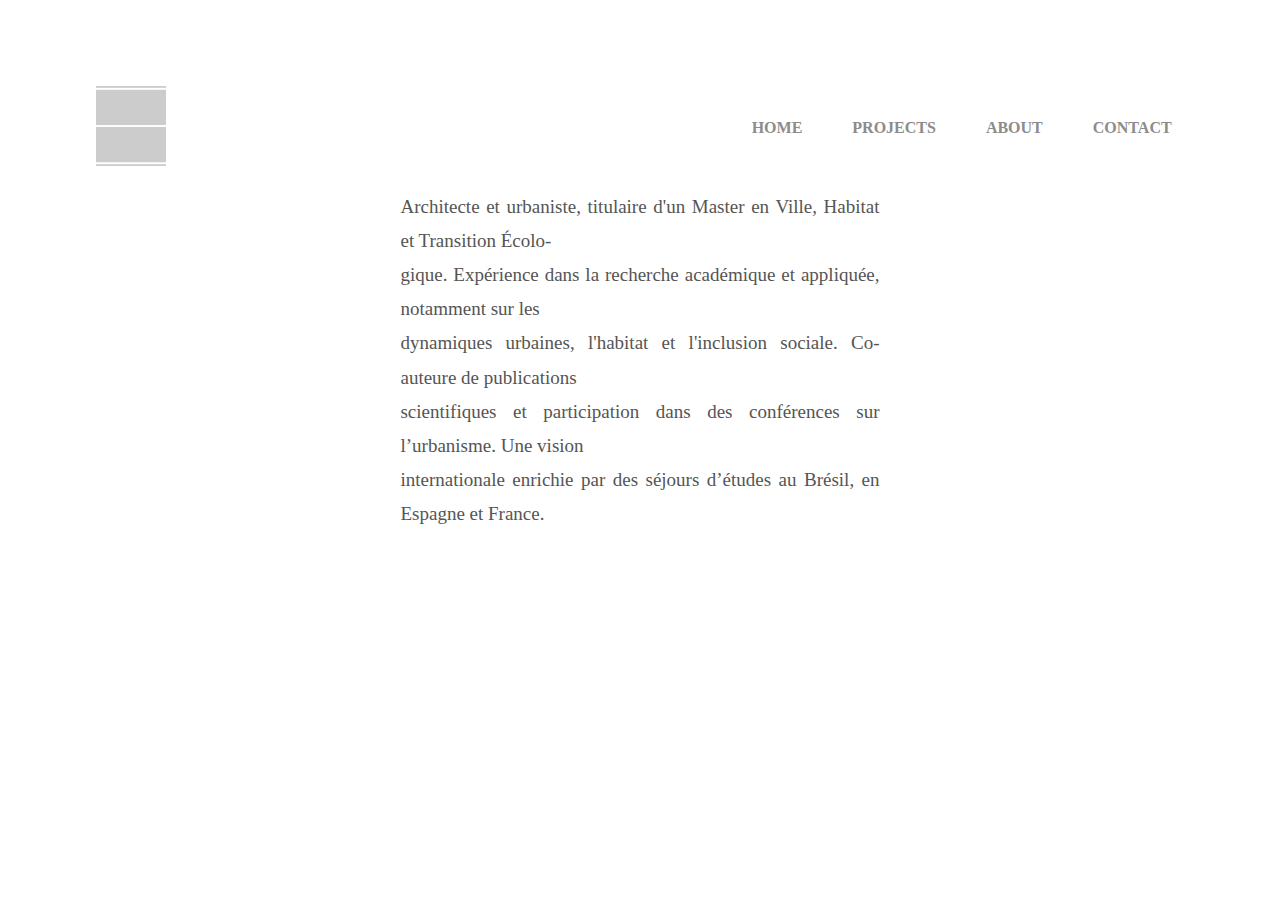
<file: about.html>
<!DOCTYPE html>
<html lang="en">
<head>
    <meta charset="UTF-8">
    <meta name="viewport" content="width=device-width, initial-scale=1.0">
    <title>About Me</title>
    <link rel="stylesheet" href="style.css">
</head>
<body>
    <header>
        <div class="logo"> 
            <img src="images/logo.png" alt="Logo"> 
        </div>
        <nav>
            <ul>
                <li><a href="index.html">HOME</a></li>
                <li><a href="projects.html">PROJECTS</a></li>
                <li><a href="about.html">ABOUT</a></li>
                <li><a href="contact.html">CONTACT</a></li>
            </ul>
        </nav>
    </header>

    <section class="about">
        <p>Architecte et urbaniste, titulaire d'un Master en Ville, Habitat et Transition Écolo-</p>
        <p>gique. Expérience dans la recherche académique et appliquée, notamment sur les</p>
        <p>dynamiques urbaines, l'habitat et l'inclusion sociale. Co-auteure de publications</p>
        <p>scientifiques et participation dans des conférences sur l’urbanisme. Une vision</p>
        <p>internationale enrichie par des séjours d’études au Brésil, en Espagne et France.</p>
    </section>
</body>
</html>
</file>
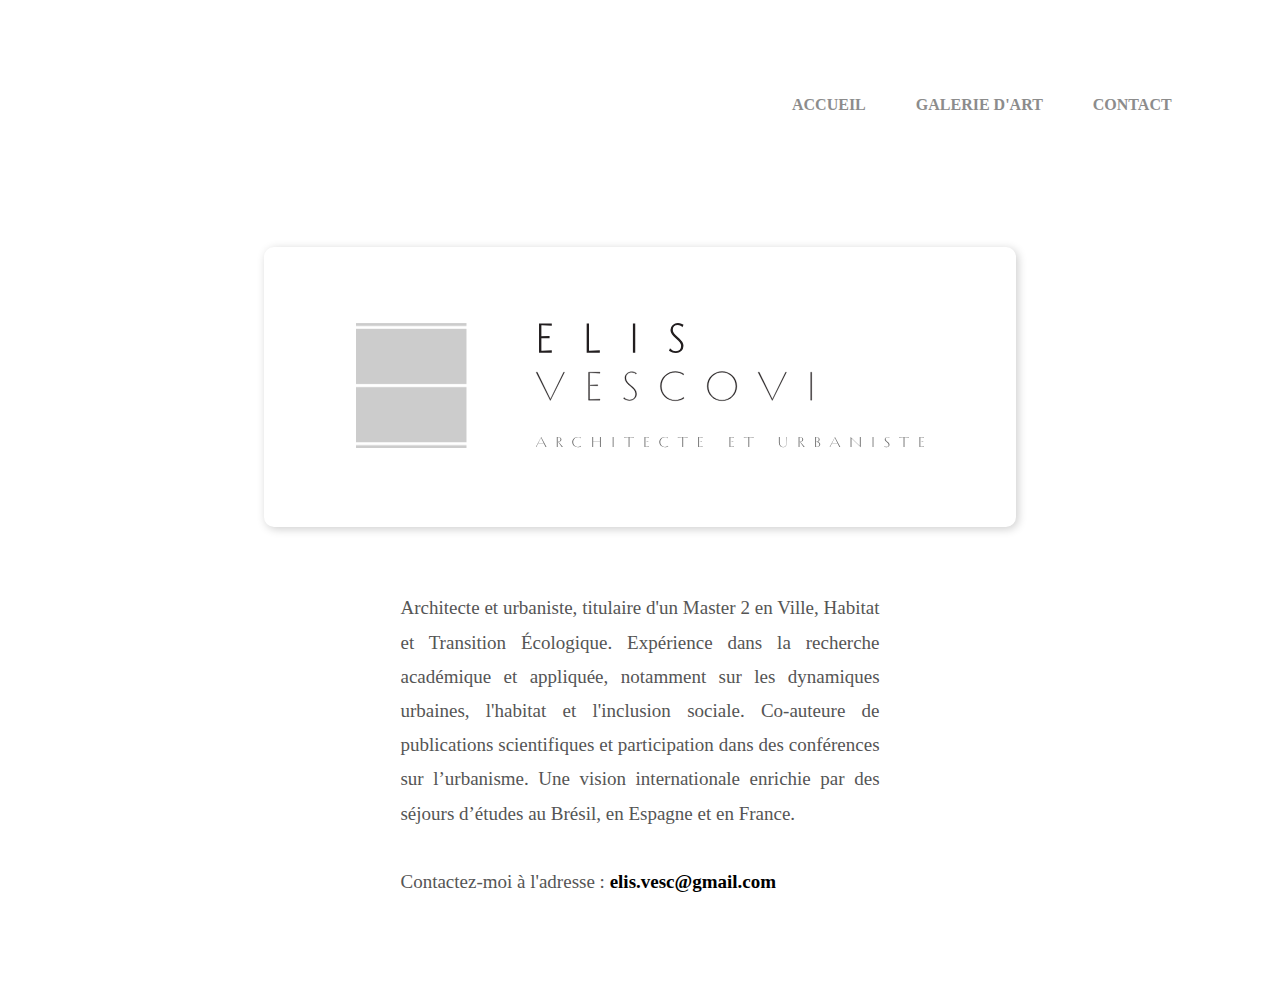
<file: contact.html>
<!DOCTYPE html>
<html lang="en">
<head>
    <meta charset="UTF-8">
    <meta name="viewport" content="width=device-width, initial-scale=1.0">
    <title>Contact</title>
    <link rel="stylesheet" href="style.css">
</head>
<body>
    <header>
        <nav>
            <ul>
                <li><a href="index.html">ACCUEIL</a></li>
                <li><a href="art.html">GALERIE D'ART</a></li>
                <li><a href="contact.html">CONTACT</a></li>
            </ul>
        </nav>
    </header>

    <section class="contact">
         <div class="me_card"> 
            <img src="images/me.svg" alt="Logo"> 
        </div>
    </section>


    <div class="about">
        <p>
            <br> <!-- This skips one line -->
            Architecte et urbaniste, titulaire d'un Master 2 en Ville, Habitat et Transition Écologique. Expérience dans la recherche académique et appliquée, notamment sur les dynamiques urbaines, l'habitat et l'inclusion sociale. Co-auteure de publications scientifiques et participation dans des conférences sur l’urbanisme. Une vision internationale enrichie par des séjours d’études au Brésil, en Espagne et en France.
            <br> <!-- This skips one line -->
            <br> <!-- This skips one line -->
            Contactez-moi à l'adresse : <span class="highlight">elis.vesc@gmail.com</span>
        </p>    
    </div>

</body>
</html>
</file>
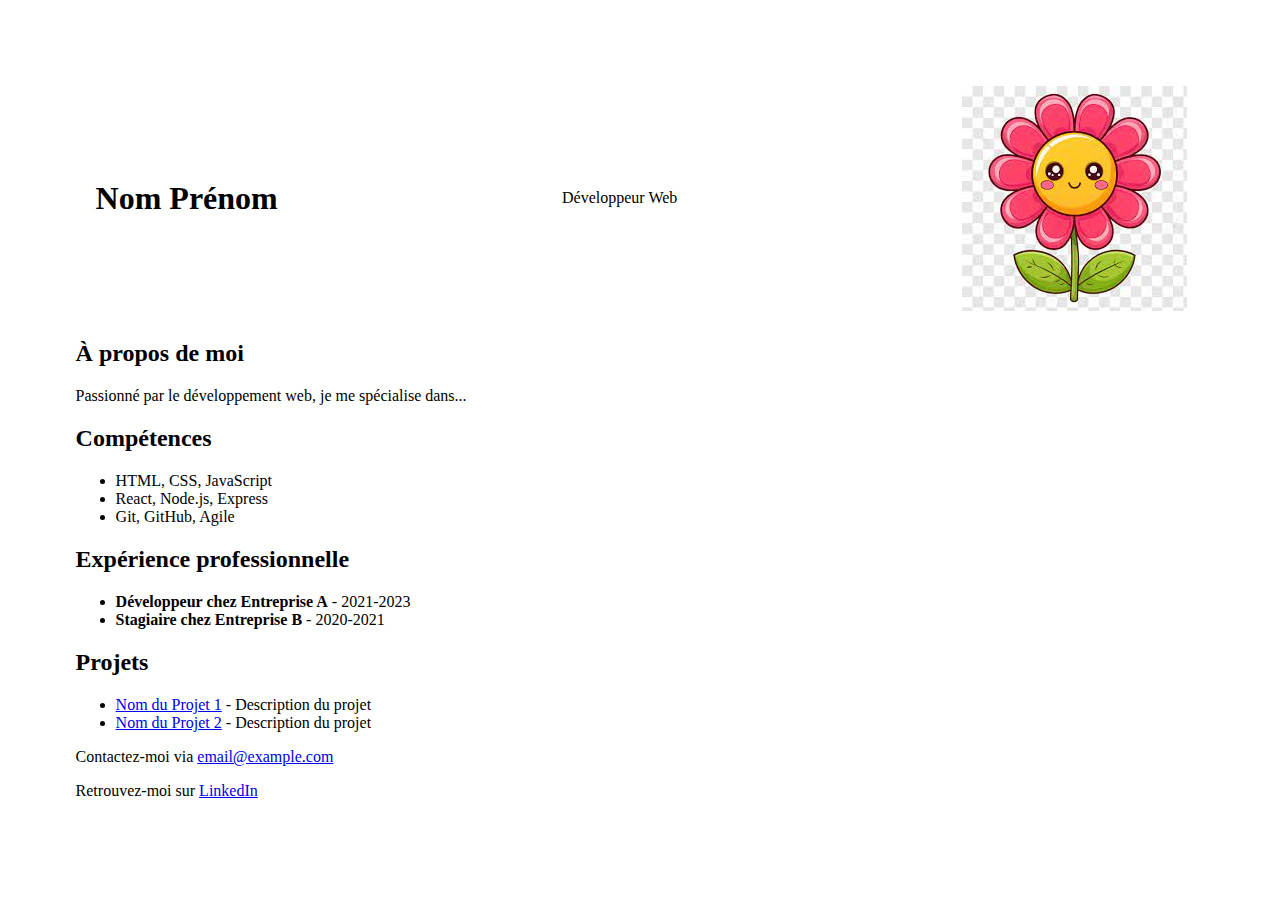
<file: index2.html>
<!DOCTYPE html>
<html lang="fr">
<head>
    <meta charset="UTF-8">
    <meta name="viewport" content="width=device-width, initial-scale=1.0">
    <title>Mon CV</title>
    <link rel="stylesheet" href="style.css">
</head>
<body>

    <header>
        <h1>Nom Prénom</h1>
        <p>Développeur Web</p>
        <img src="images/photo-profil.jpeg" alt="Photo de Profil" class="photo-profil">
    </header>

    <section>
        <h2>À propos de moi</h2>
        <p>Passionné par le développement web, je me spécialise dans...</p>
    </section>

    <section>
        <h2>Compétences</h2>
        <ul>
            <li>HTML, CSS, JavaScript</li>
            <li>React, Node.js, Express</li>
            <li>Git, GitHub, Agile</li>
        </ul>
    </section>

    <section>
        <h2>Expérience professionnelle</h2>
        <ul>
            <li><strong>Développeur chez Entreprise A</strong> - 2021-2023</li>
            <li><strong>Stagiaire chez Entreprise B</strong> - 2020-2021</li>
        </ul>
    </section>

    <section>
        <h2>Projets</h2>
        <ul>
            <li><a href="project1.html">Nom du Projet 1</a> - Description du projet</li>
            <li><a href="project2.html">Nom du Projet 2</a> - Description du projet</li>
        </ul>
    </section>

    <footer>
        <p>Contactez-moi via <a href="mailto:email@example.com">email@example.com</a></p>
        <p>Retrouvez-moi sur <a href="https://linkedin.com/in/tonprofil">LinkedIn</a></p>
    </footer>

</body>
</html>
</file>
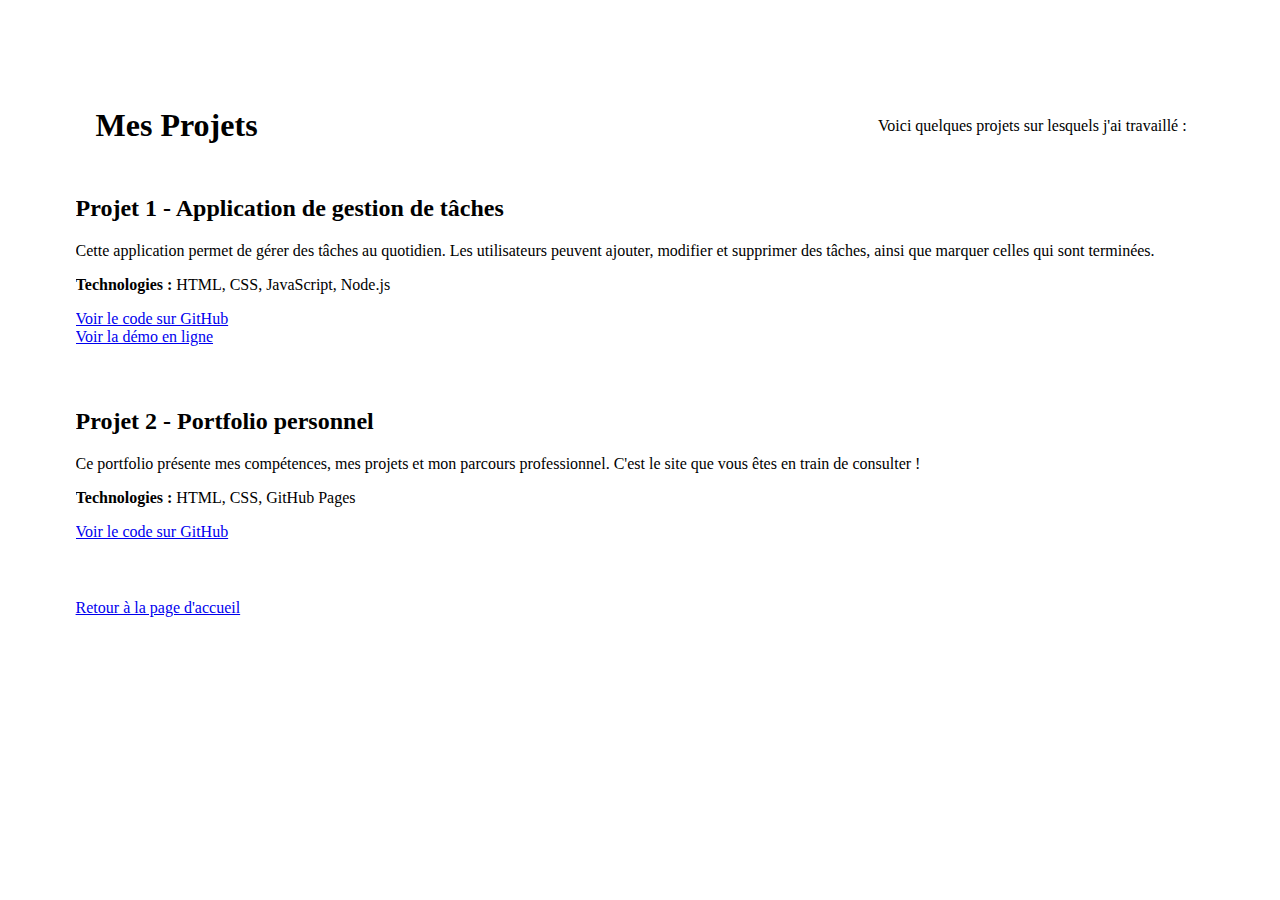
<file: project1.html>
<!DOCTYPE html>
<html lang="fr">
<head>
    <meta charset="UTF-8">
    <meta name="viewport" content="width=device-width, initial-scale=1.0">
    <title>Mes Projets</title>
    <link rel="stylesheet" href="style.css">
</head>
<body>

    <header>
        <h1>Mes Projets</h1>
        <p>Voici quelques projets sur lesquels j'ai travaillé :</p>
    </header>

    <section class="projects">
        <article class="project">
            <h2>Projet 1 - Application de gestion de tâches</h2>
            <p>Cette application permet de gérer des tâches au quotidien. Les utilisateurs peuvent ajouter, modifier et supprimer des tâches, ainsi que marquer celles qui sont terminées.</p>
            <p><strong>Technologies :</strong> HTML, CSS, JavaScript, Node.js</p>
            <a href="https://github.com/ton-utilisateur/projet1" target="_blank">Voir le code sur GitHub</a>
            <br>
            <a href="https://ton-utilisateur.github.io/projet1/" target="_blank">Voir la démo en ligne</a>
        </article>

        <article class="project">
            <h2>Projet 2 - Portfolio personnel</h2>
            <p>Ce portfolio présente mes compétences, mes projets et mon parcours professionnel. C'est le site que vous êtes en train de consulter !</p>
            <p><strong>Technologies :</strong> HTML, CSS, GitHub Pages</p>
            <a href="https://github.com/ton-utilisateur/portfolio" target="_blank">Voir le code sur GitHub</a>
        </article>

        <!-- Ajouter d'autres projets ici -->
    </section>

    <footer>
        <p><a href="index.html">Retour à la page d'accueil</a></p>
    </footer>

</body>
</html>
</file>
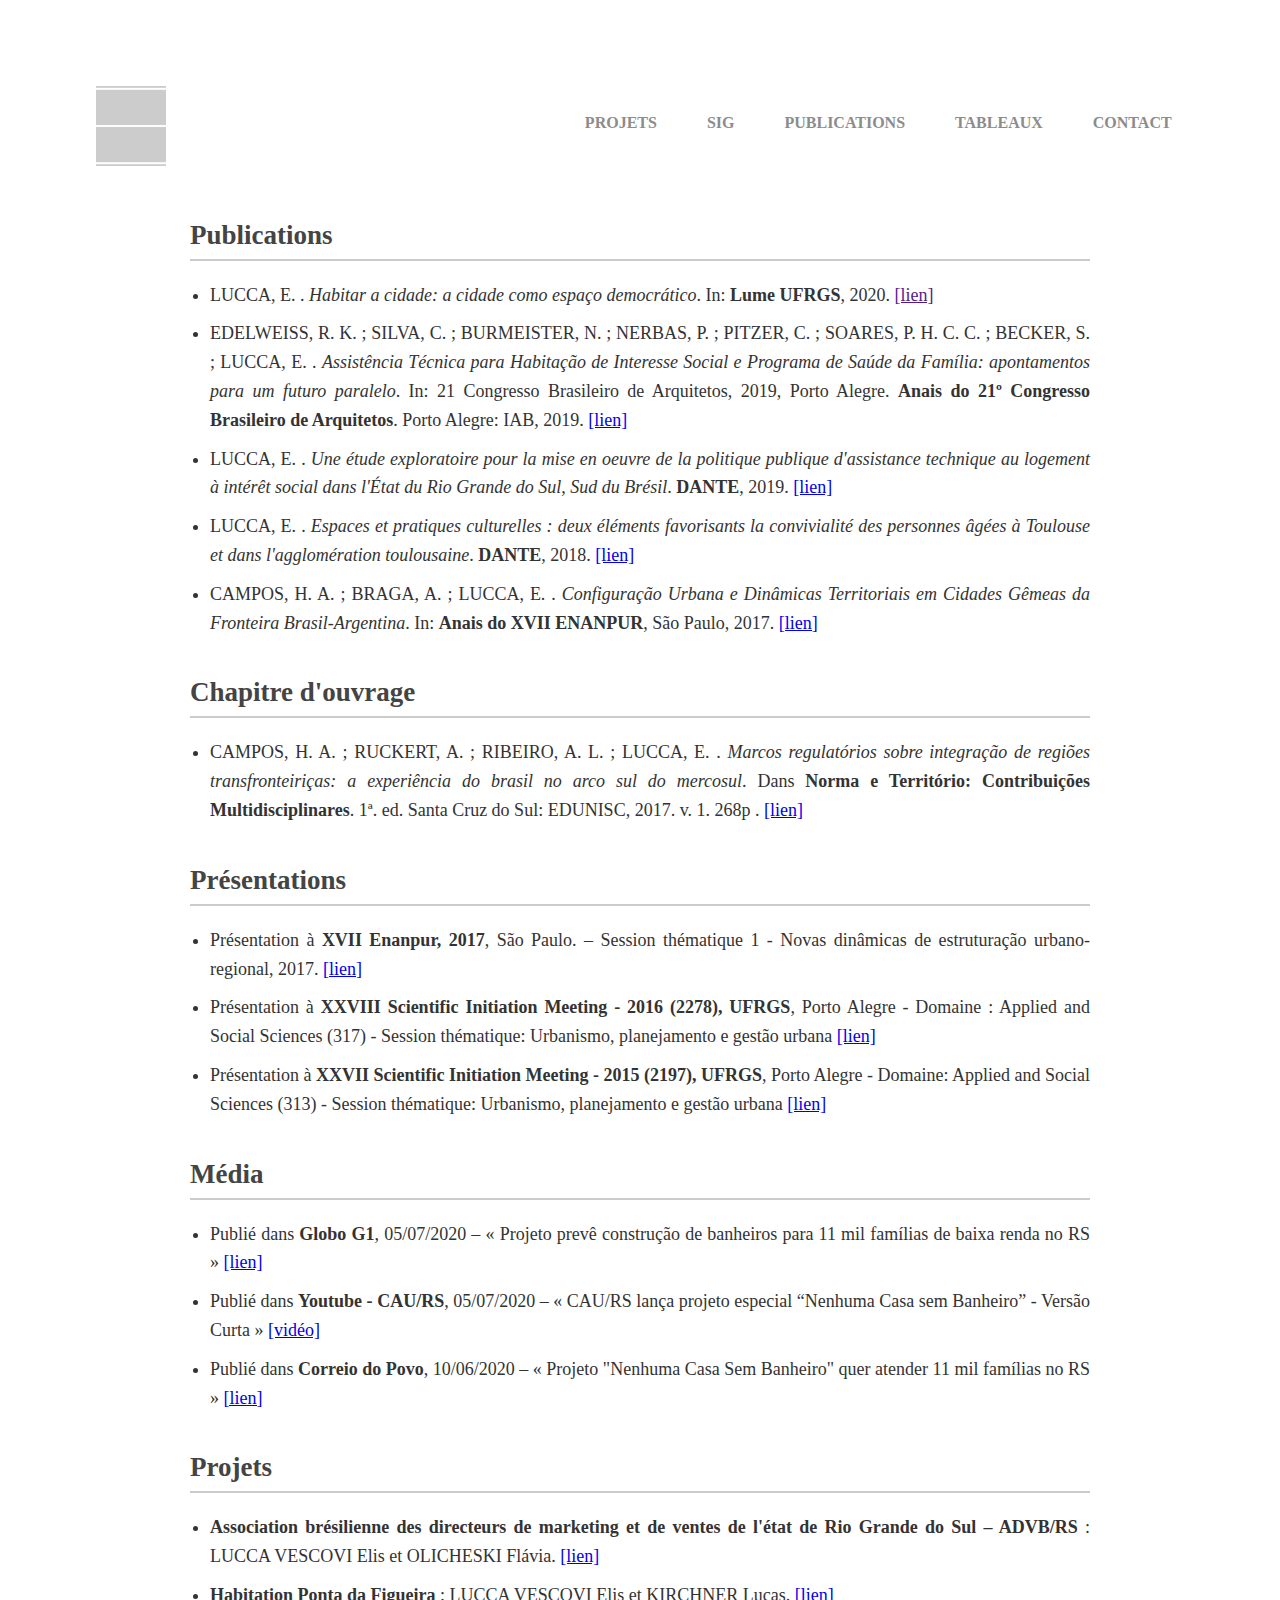
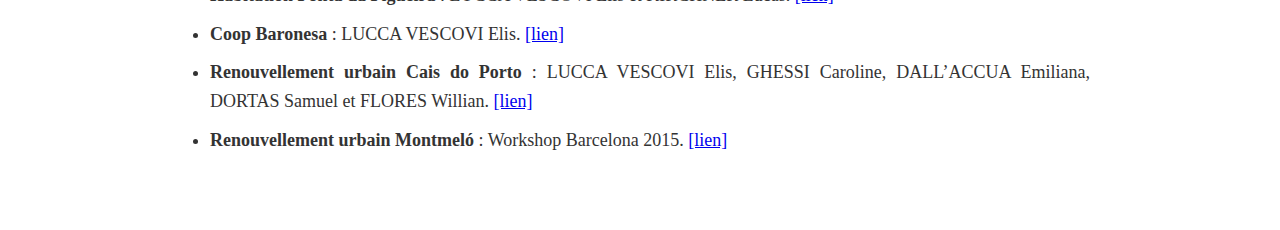
<file: publications.html>
<!DOCTYPE html>
<html lang="en">
<head>
    <meta charset="UTF-8">
    <meta name="viewport" content="width=device-width, initial-scale=1.0">
    <title>PUBLICATIONS</title>
    <link rel="stylesheet" href="style.css">
    <style>
        main {
            max-width: 900px;
            margin: 40px auto;
            padding: 0 20px;
            font-family: "Times New Roman", Times, serif;
            font-size: 18px;
            color: #333;
        }

        h1 {
            text-align: center;
            margin-bottom: 40px;
        }

        section {
            margin-bottom: 40px;
        }

        section h2 {
            border-bottom: 2px solid #ccc;
            padding-bottom: 8px;
            margin-bottom: 20px;
            color: #444;
        }

        ul {
            list-style-type: disc;
            padding-left: 20px;
        }

        li {
            text-align: justify;
            margin-bottom: 10px;
            line-height: 1.6;
        }
    </style>
</head>
<body>
    <header>
        <div class="logo"> <a href="index.html"><img src="images/logo.png" alt="Logo"></a> </div>
        <nav>
            <ul>
                <li><a href="index.html">PROJETS</a></li>
                <li><a href="sig.html">SIG</a></li>
                <li><a href="publications.html">PUBLICATIONS</a></li>
                <li><a href="art.html">TABLEAUX</a></li>
                <li><a href="contact.html">CONTACT</a></li>
            </ul>
        </nav>
    </header>

    <main>

        <section id="publications">
            <h2>Publications</h2>
            <ul>

                <li>LUCCA, E. . <i>Habitar a cidade: a cidade como espaço democrático</i>. In: <strong>Lume UFRGS</strong>, 2020.
                <a href="" target="_blank">[lien]</a>
                </li>

                <li>EDELWEISS, R. K. ; SILVA, C. ; BURMEISTER, N. ; NERBAS, P. ; PITZER, C. ; SOARES, P. H. C. C. ; BECKER, S. ; LUCCA, E. . <i>Assistência Técnica para Habitação de Interesse Social e Programa de Saúde da Família: apontamentos para um futuro paralelo</i>. In: 21 Congresso Brasileiro de Arquitetos, 2019, Porto Alegre. <strong>Anais do 21º Congresso Brasileiro de Arquitetos</strong>. Porto Alegre: IAB, 2019.
                <a href="https://www.21cba.com.br/" target="_blank">[lien]</a>
                </li>

                <li>LUCCA, E. . <i>Une étude exploratoire pour la mise en oeuvre de la politique publique d'assistance technique au logement à intérêt social dans l'État du Rio Grande do Sul, Sud du Brésil</i>. <strong>DANTE</strong>, 2019. 
                <a href="https://dante.univ-tlse2.fr/s/fr/item/9213" target="_blank">[lien]</a>
                </li>

                <li>LUCCA, E. . <i>Espaces et pratiques culturelles : deux éléments favorisants la convivialité des personnes âgées à Toulouse et dans l'agglomération toulousaine</i>. <strong>DANTE</strong>, 2018.
                <a href="https://dante.univ-tlse2.fr/s/fr/item/6965" target="_blank">[lien]</a>
                </li>               

                <li>CAMPOS, H. A. ; BRAGA, A. ; LUCCA, E. . <i>Configuração Urbana e Dinâmicas Territoriais em Cidades Gêmeas da Fronteira Brasil-Argentina</i>. In: <strong>Anais do XVII ENANPUR</strong>, São Paulo, 2017. 
                <a href="https://anais.anpur.org.br/index.php/anaisenanpur/article/view/2341" target="_blank">[lien]</a>
                </li>               

            </ul>
        </section>

        <section id="book">
            <h2>Chapitre d'ouvrage</h2>
            <ul>
                <li>CAMPOS, H. A. ; RUCKERT, A. ; RIBEIRO, A. L. ; LUCCA, E. . <i>Marcos regulatórios sobre integração de regiões transfronteiriças: a experiência do brasil no arco sul do mercosul</i>. Dans <strong>Norma e Território: Contribuições Multidisciplinares</strong>. 1ª. ed. Santa Cruz do Sul: EDUNISC, 2017. v. 1. 268p .
                <a href="https://repositorio.unisc.br/jspui/bitstream/11624/1763/1/Norma%20e%20territ%C3%B3rio.pdf" target="_blank">[lien]</a>
                </li>
            </ul>
        </section>

        <section id="presentation">
            <h2>Présentations</h2>
            <ul>
                <li>Présentation à <strong>XVII Enanpur, 2017</strong>, São Paulo. – Session thématique 1 - Novas dinâmicas de estruturação urbano-regional, 2017.
                    <a href="https://xviienanpur.anpur.org.br/" target="_blank">[lien]</a>
                </li>

                <li>Présentation à <strong>XXVIII Scientific Initiation Meeting - 2016 (2278), UFRGS</strong>, Porto Alegre - Domaine : Applied and Social Sciences (317) - Session thématique: Urbanismo, planejamento e gestão urbana
                    <a href="https://lume.ufrgs.br/handle/10183/154155" target="_blank">[lien]</a>
                </li>
                
                <li>Présentation à <strong>XXVII Scientific Initiation Meeting - 2015 (2197), UFRGS</strong>, Porto Alegre - Domaine: Applied and Social Sciences (313) - Session thématique: Urbanismo, planejamento e gestão urbana
                    <a href="https://lume.ufrgs.br/handle/10183/136880" target="_blank">[lien]</a>
                </li>
            </ul>
        </section>

        <section id="media">
            <h2>Média</h2>
            <ul>
                <li>Publié dans <strong>Globo G1</strong>, 05/07/2020 – « Projeto prevê construção de banheiros para 11 mil famílias de baixa renda no RS »
                <a href="https://g1.globo.com/rs/rio-grande-do-sul/noticia/2020/07/05/projeto-preve-construcao-de-banheiros-para-11-mil-familias-de-baixa-renda-no-rs.ghtml" target="_blank">[lien]</a>
                </li>

                <li>Publié dans <strong>Youtube - CAU/RS</strong>, 05/07/2020 – « CAU/RS lança projeto especial “Nenhuma Casa sem Banheiro” - Versão Curta »
                <a href="https://www.youtube.com/watch?v=WAVICaUe8XA&feature=emb_logo" target="_blank">[vidéo]</a>
                </li>
                

                <li>Publié dans <strong>Correio do Povo</strong>, 10/06/2020 – « Projeto "Nenhuma Casa Sem Banheiro" quer atender 11 mil famílias no RS »
                <a href="https://www.correiodopovo.com.br/not%C3%ADcias/geral/projeto-nenhuma-casa-sem-banheiro-quer-atender-11-mil-fam%C3%ADlias-no-rs-1.434545" target="_blank">[lien]</a>
                </li>
                  
            </ul>
        </section>

        <section id="Projets">
            <h2>Projets</h2>
            <ul>
                <li><strong>Association brésilienne des directeurs de marketing et de ventes de l'état de Rio Grande do Sul – ADVB/RS</strong> : LUCCA VESCOVI Elis et OLICHESKI Flávia.
                <a href="projects/project1.html" target="_blank">[lien]</a>
                </li>

                <li><strong>Habitation Ponta da Figueira</strong> : LUCCA VESCOVI Elis et KIRCHNER Lucas.
                <a href="projects/project2.html" target="_blank">[lien]</a>
                </li>

                <li><strong>Coop Baronesa</strong> : LUCCA VESCOVI Elis.
                <a href="projects/project3.html" target="_blank">[lien]</a>
                </li>
                                  
                <li><strong>Renouvellement urbain Cais do Porto</strong> : LUCCA VESCOVI Elis, GHESSI Caroline, DALL’ACCUA Emiliana, DORTAS Samuel et FLORES Willian.
                <a href="projects/project4.html" target="_blank">[lien]</a>
                </li>

                <li><strong>Renouvellement urbain Montmeló</strong> : Workshop Barcelona 2015.
                <a href="projects/project5.html" target="_blank">[lien]</a>
                </li>
            </ul>
        </section>        

    </main>
</body>
</html>
</file>
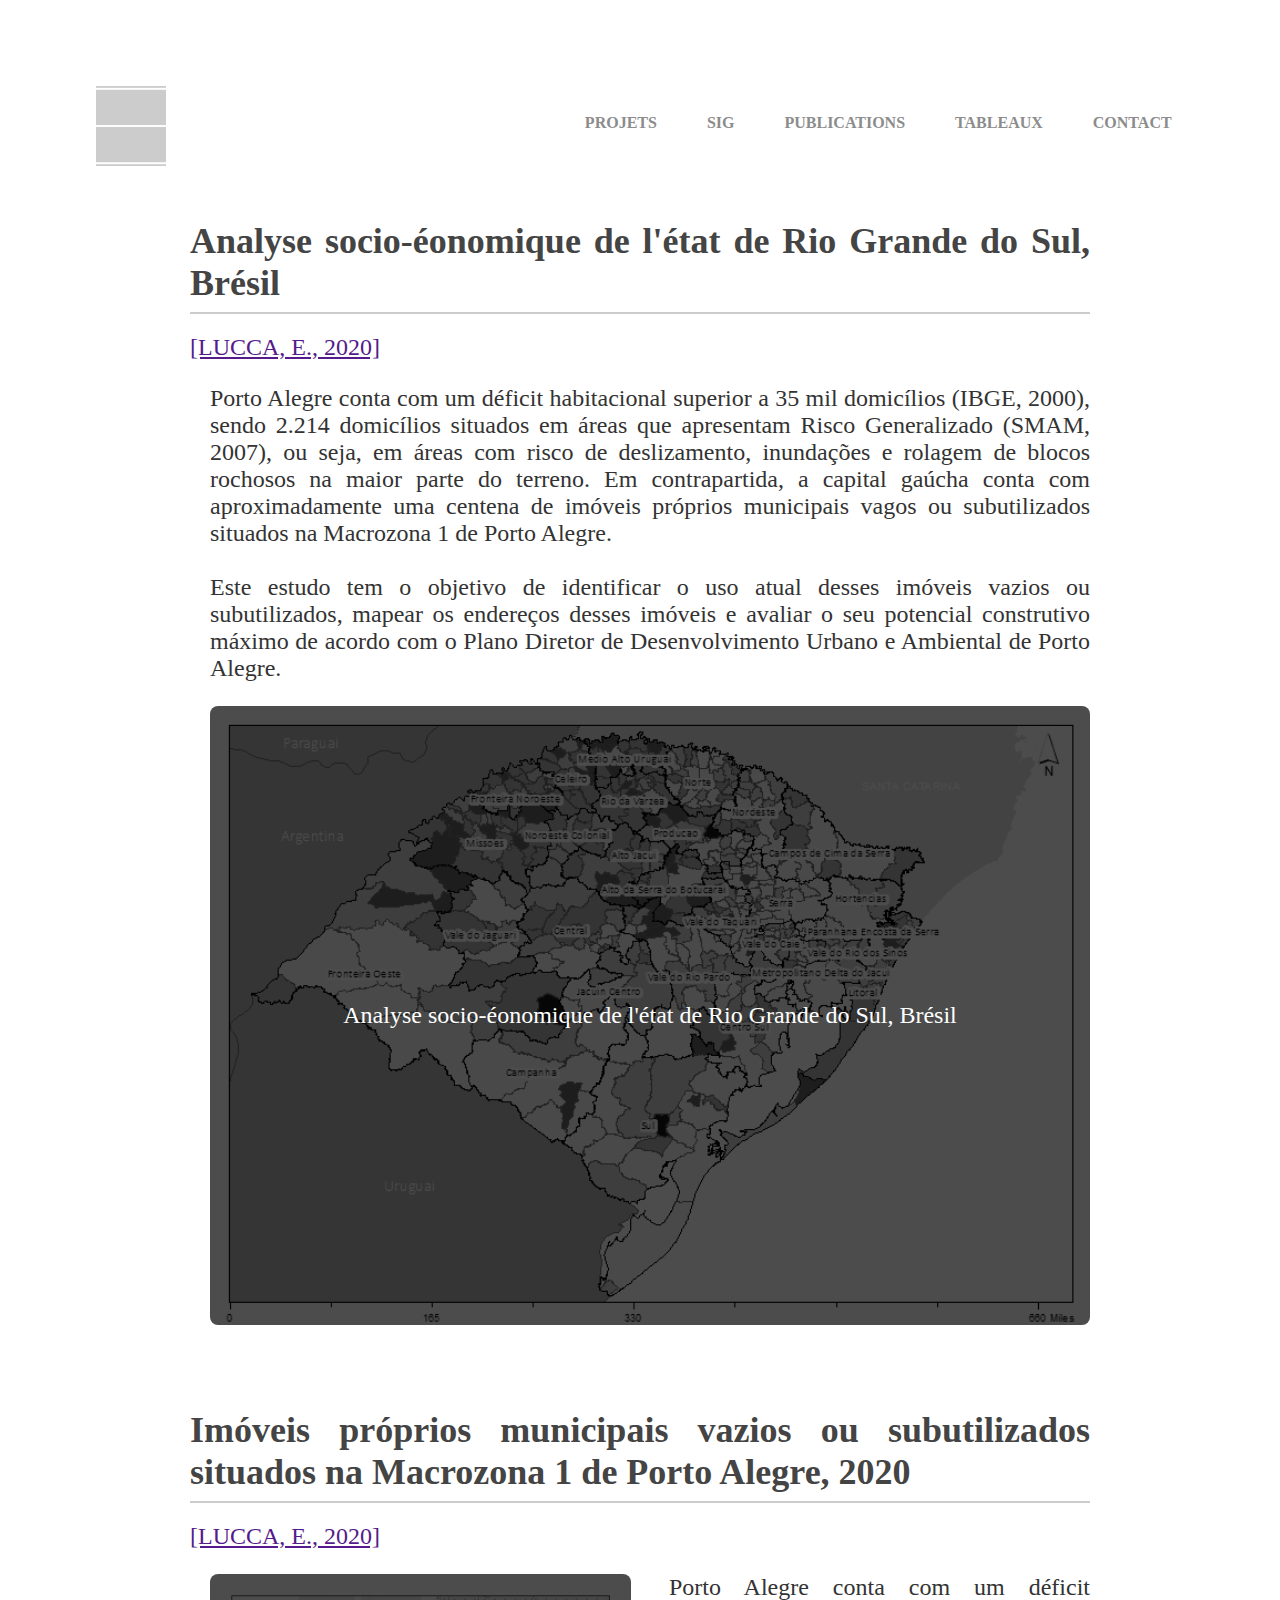
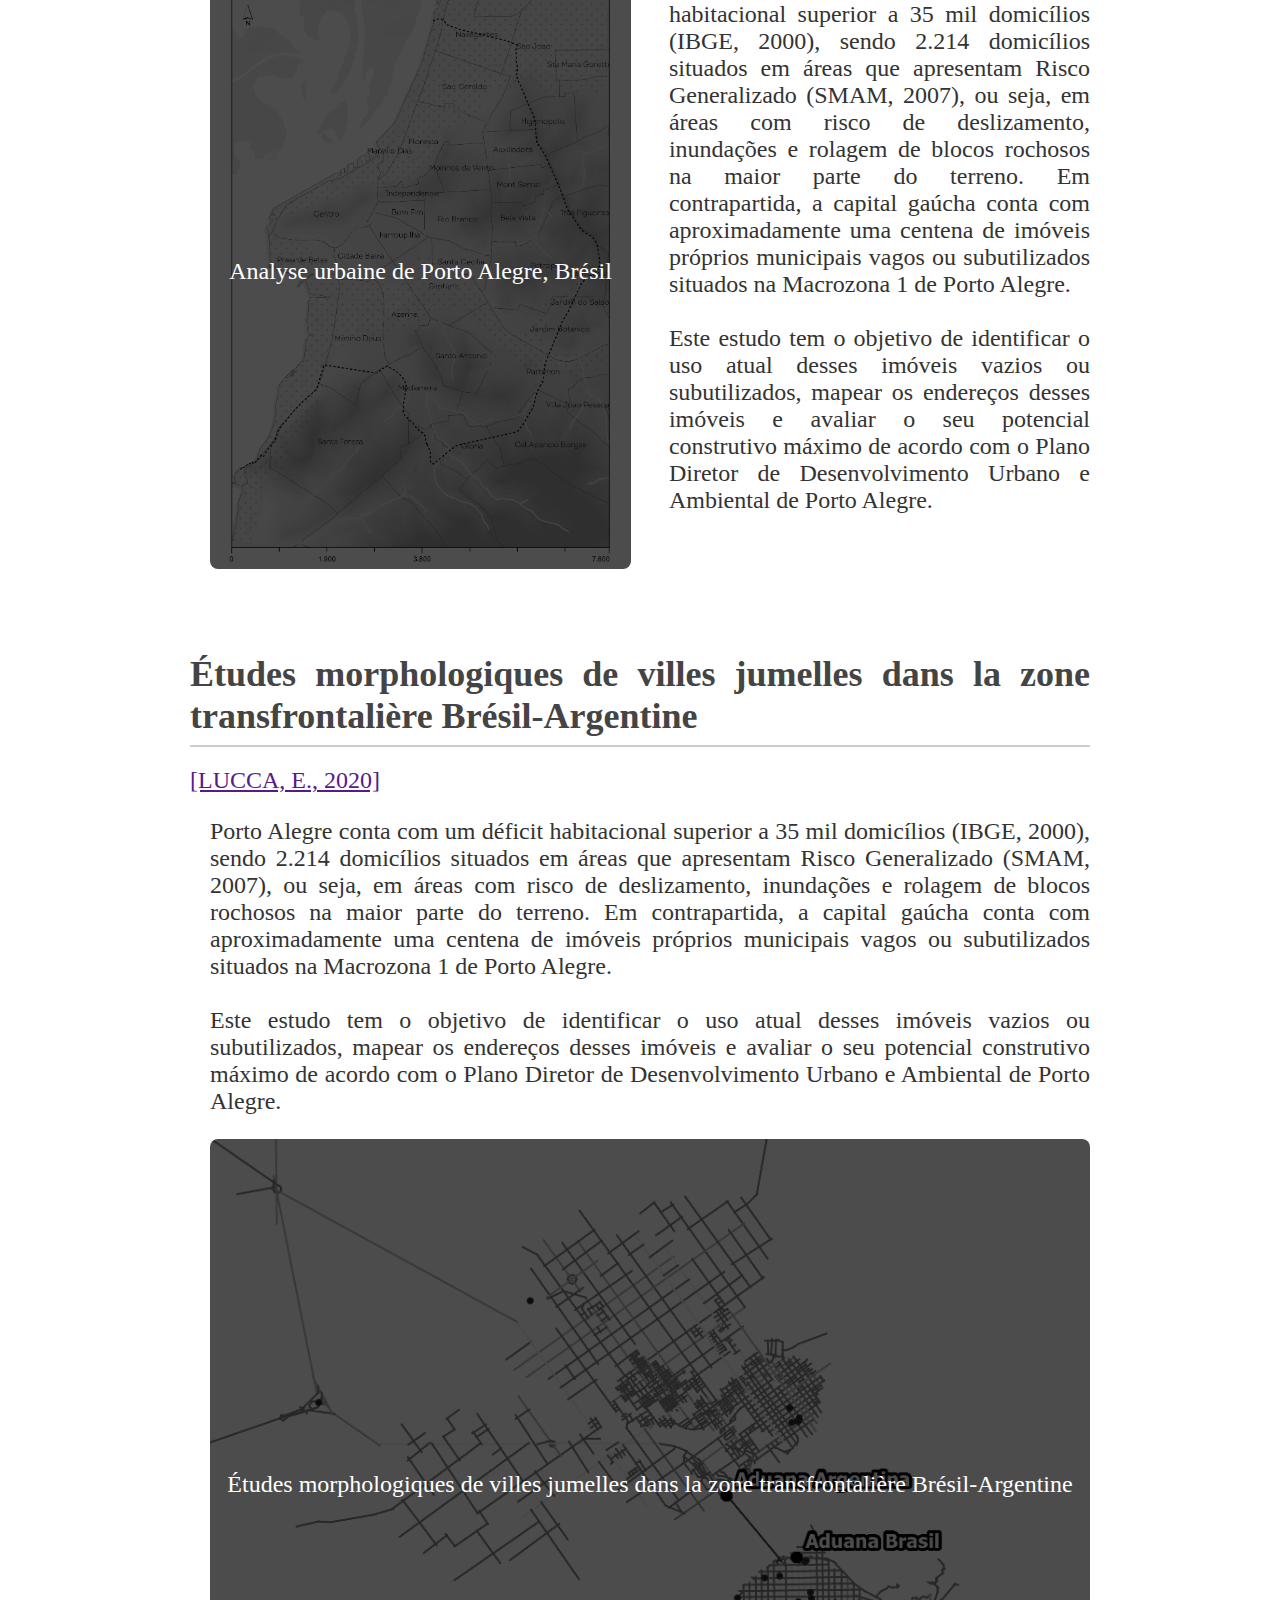
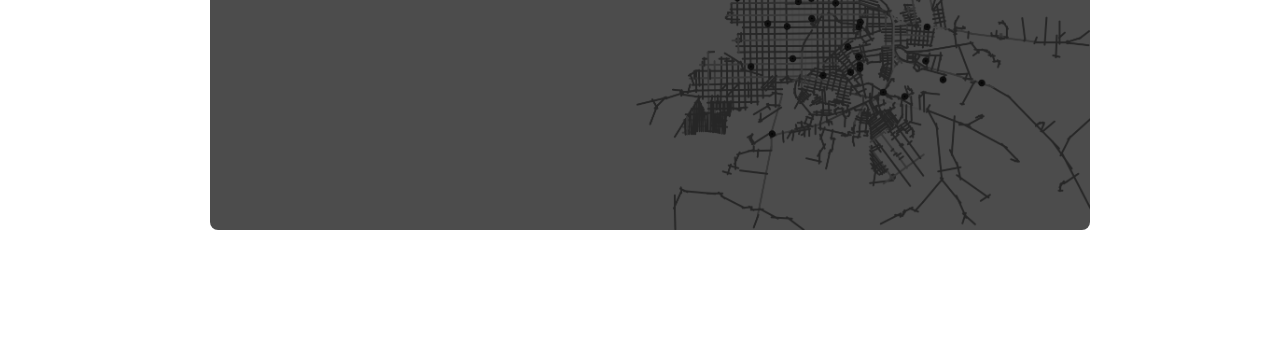
<file: sig.html>
<!DOCTYPE html>
<html lang="en">
<head>
    <meta charset="UTF-8">
    <meta name="viewport" content="width=device-width, initial-scale=1.0">
    <title>SIG</title>
    <link rel="stylesheet" href="sytle_sig.css">
    <script src="hover-gif.js"></script>
    <style>
        main {
            max-width: 900px;
            margin: 40px auto;
            padding: 0 20px;
            font-family: "Times New Roman", Times, serif;
            font-size: 24px;
            color: #333;
            text-align: justify;
        }

        h1 {
            text-align: center;
            margin-bottom: 40px;
        }

        section {
            margin-bottom: 40px;
        }

        section h2 {
            border-bottom: 2px solid #ccc;
            padding-bottom: 8px;
            margin-bottom: 20px;
            color: #444;
        }

        ul {
            list-style-type: disc;
            padding-left: 20px;
        }

        li {
            text-align: justify;
            margin-bottom: 10px;
            line-height: 1.6;
        }

        .sig_img {
            text-align: center;
        }
    </style>
</head>
<body>
    <header>
        <div class="logo"> <a href="index.html"><img src="images/logo.png" alt="Logo"></a> </div>
        <nav>
            <ul>
                <li><a href="index.html">PROJETS</a></li>
                <li><a href="sig.html">SIG</a></li>
                <li><a href="publications.html">PUBLICATIONS</a></li>
                <li><a href="art.html">TABLEAUX</a></li>
                <li><a href="contact.html">CONTACT</a></li>
            </ul>
        </nav>
    </header>

    <main>


        <section id="RS">
            <h2>Analyse socio-éonomique de l'état de Rio Grande do Sul, Brésil</h2><a href="" target="_blank">[LUCCA, E., 2020]</a>
            <ul>
                <p>Porto Alegre conta com um déficit habitacional superior a 35 mil domicílios (IBGE, 2000), sendo 2.214 domicílios situados em áreas que apresentam Risco Generalizado (SMAM, 2007), ou seja, em áreas com risco de deslizamento, inundações e rolagem de blocos rochosos na maior parte do terreno. Em contrapartida, a capital gaúcha conta com aproximadamente uma centena de imóveis próprios municipais vagos ou subutilizados situados na Macrozona 1 de Porto Alegre.
                <br> <!-- This skips one line -->   
                <br> <!-- This skips one line --> 
                Este estudo tem o objetivo de identificar o uso atual desses imóveis vazios ou subutilizados, mapear os endereços desses imóveis e avaliar o seu potencial construtivo máximo de acordo com o Plano Diretor de Desenvolvimento Urbano e Ambiental de Porto Alegre.
                </p>
                <div class="gallerySIG">
                    <a class="gif">
                        <div class="image-wrapper">
                            <img class="gif-hover" 
                                src="images/SIG/RS.png" 
                                data-gif="images/SIG/RS.gif" 
                                data-static="images/SIG/RS.png" 
                                alt="Cartes RS">
                            <div class="overlay">Analyse socio-éonomique de l'état de Rio Grande do Sul, Brésil</div>    
                        </div>
                    </a>
                </div>
            </ul>
        </section>



        <section id="POA">
            <h2>Imóveis próprios municipais vazios ou subutilizados situados na Macrozona 1 de Porto Alegre, 2020</h2><a href="" target="_blank">[LUCCA, E., 2020]</a>
            <ul>
                <div class="gallerySIG">

                    <a class="gif">
                        <div class="image-wrapper">
                            <img class="gif-hover" 
                                src="images/SIG/POA.png" 
                                data-gif="images/SIG/POA.gif" 
                                data-static="images/SIG/POA.png" 
                                alt="Cartes POA">
                            <div class="overlay">Analyse urbaine de Porto Alegre, Brésil</div>  
                        </div>
                    </a>

                    <p>Porto Alegre conta com um déficit habitacional superior a 35 mil domicílios (IBGE, 2000), sendo 2.214 domicílios situados em áreas que apresentam Risco Generalizado (SMAM, 2007), ou seja, em áreas com risco de deslizamento, inundações e rolagem de blocos rochosos na maior parte do terreno. Em contrapartida, a capital gaúcha conta com aproximadamente uma centena de imóveis próprios municipais vagos ou subutilizados situados na Macrozona 1 de Porto Alegre.
                    <br> <!-- This skips one line -->   
                    <br> <!-- This skips one line --> 
                    Este estudo tem o objetivo de identificar o uso atual desses imóveis vazios ou subutilizados, mapear os endereços desses imóveis e avaliar o seu potencial construtivo máximo de acordo com o Plano Diretor de Desenvolvimento Urbano e Ambiental de Porto Alegre.
                    </p>
                </div>
            </ul>
        </section>


        <section id="URUGUAI">
            <h2>Études morphologiques de villes jumelles dans la zone transfrontalière Brésil-Argentine</h2><a href="" target="_blank">[LUCCA, E., 2020]</a>
            <ul>
                <p>Porto Alegre conta com um déficit habitacional superior a 35 mil domicílios (IBGE, 2000), sendo 2.214 domicílios situados em áreas que apresentam Risco Generalizado (SMAM, 2007), ou seja, em áreas com risco de deslizamento, inundações e rolagem de blocos rochosos na maior parte do terreno. Em contrapartida, a capital gaúcha conta com aproximadamente uma centena de imóveis próprios municipais vagos ou subutilizados situados na Macrozona 1 de Porto Alegre.
                <br> <!-- This skips one line -->   
                <br> <!-- This skips one line --> 
                Este estudo tem o objetivo de identificar o uso atual desses imóveis vazios ou subutilizados, mapear os endereços desses imóveis e avaliar o seu potencial construtivo máximo de acordo com o Plano Diretor de Desenvolvimento Urbano e Ambiental de Porto Alegre.
                </p>
                <div class="gallerySIG">
                    <a class="gif">
                        <div class="image-wrapper">
                            <img class="gif-hover" 
                                src="images/SIG/URUGUAI.png" 
                                data-gif="images/SIG/URUGUAI.gif" 
                                data-static="images/SIG/URUGUAI.png" 
                                alt="Cartes URUGUAI">
                            <div class="overlay">Études morphologiques de villes jumelles dans la zone transfrontalière Brésil-Argentine</div>   
                        </div>
                    </a>
                </div>
            </ul>
        </section>



    </main>
</body>
</html>
</file>
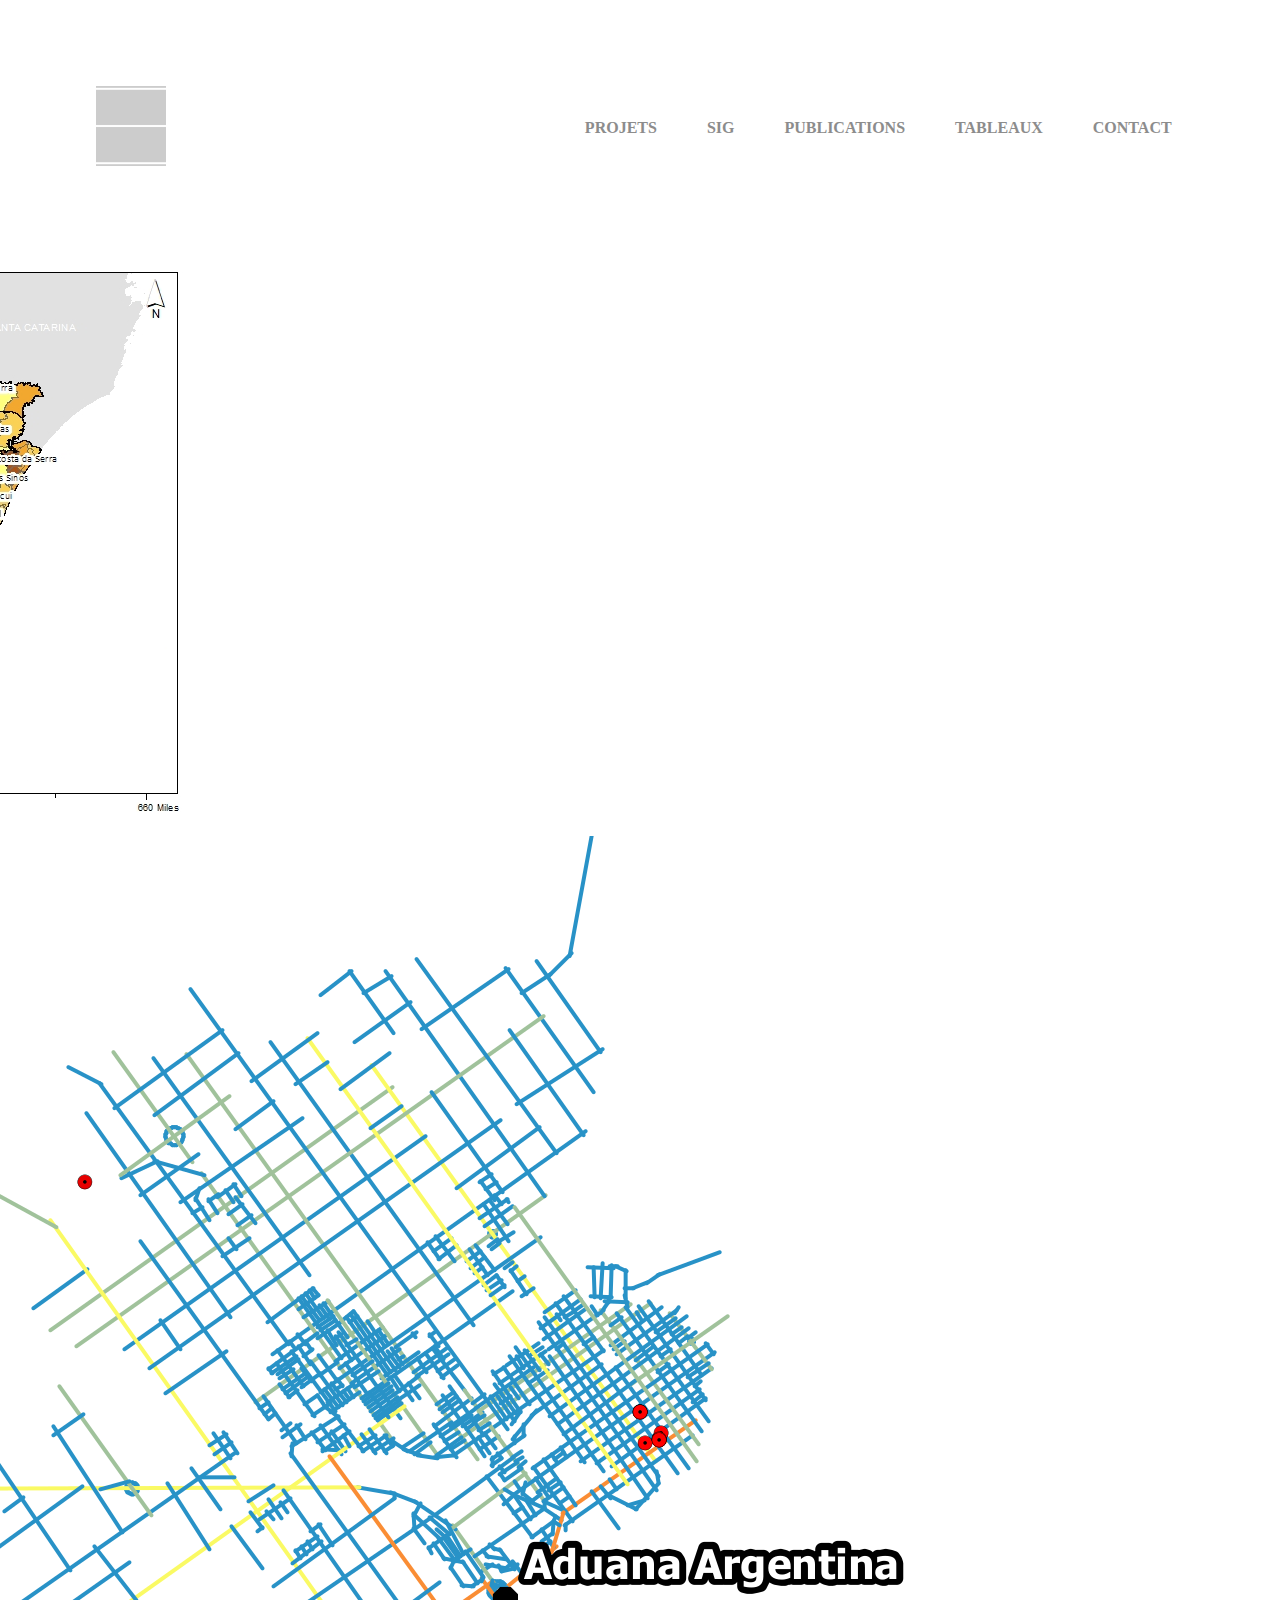
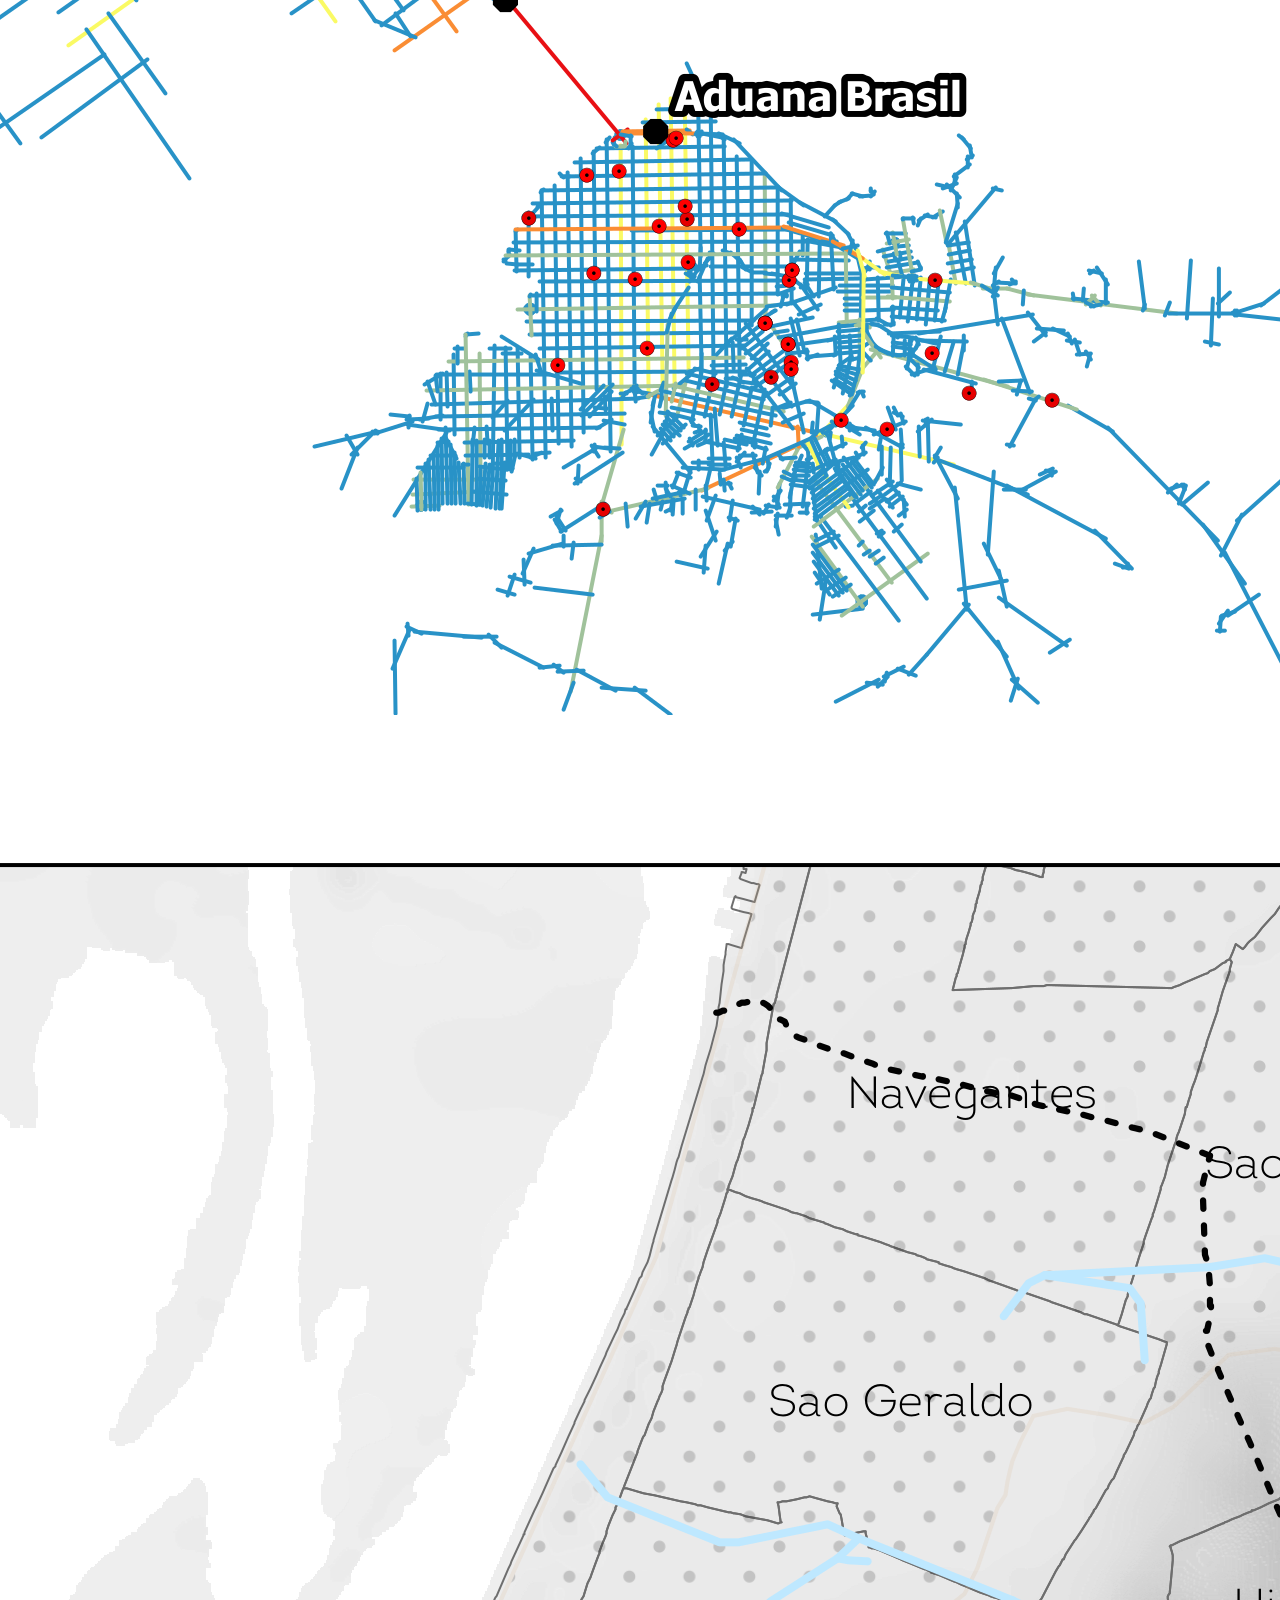
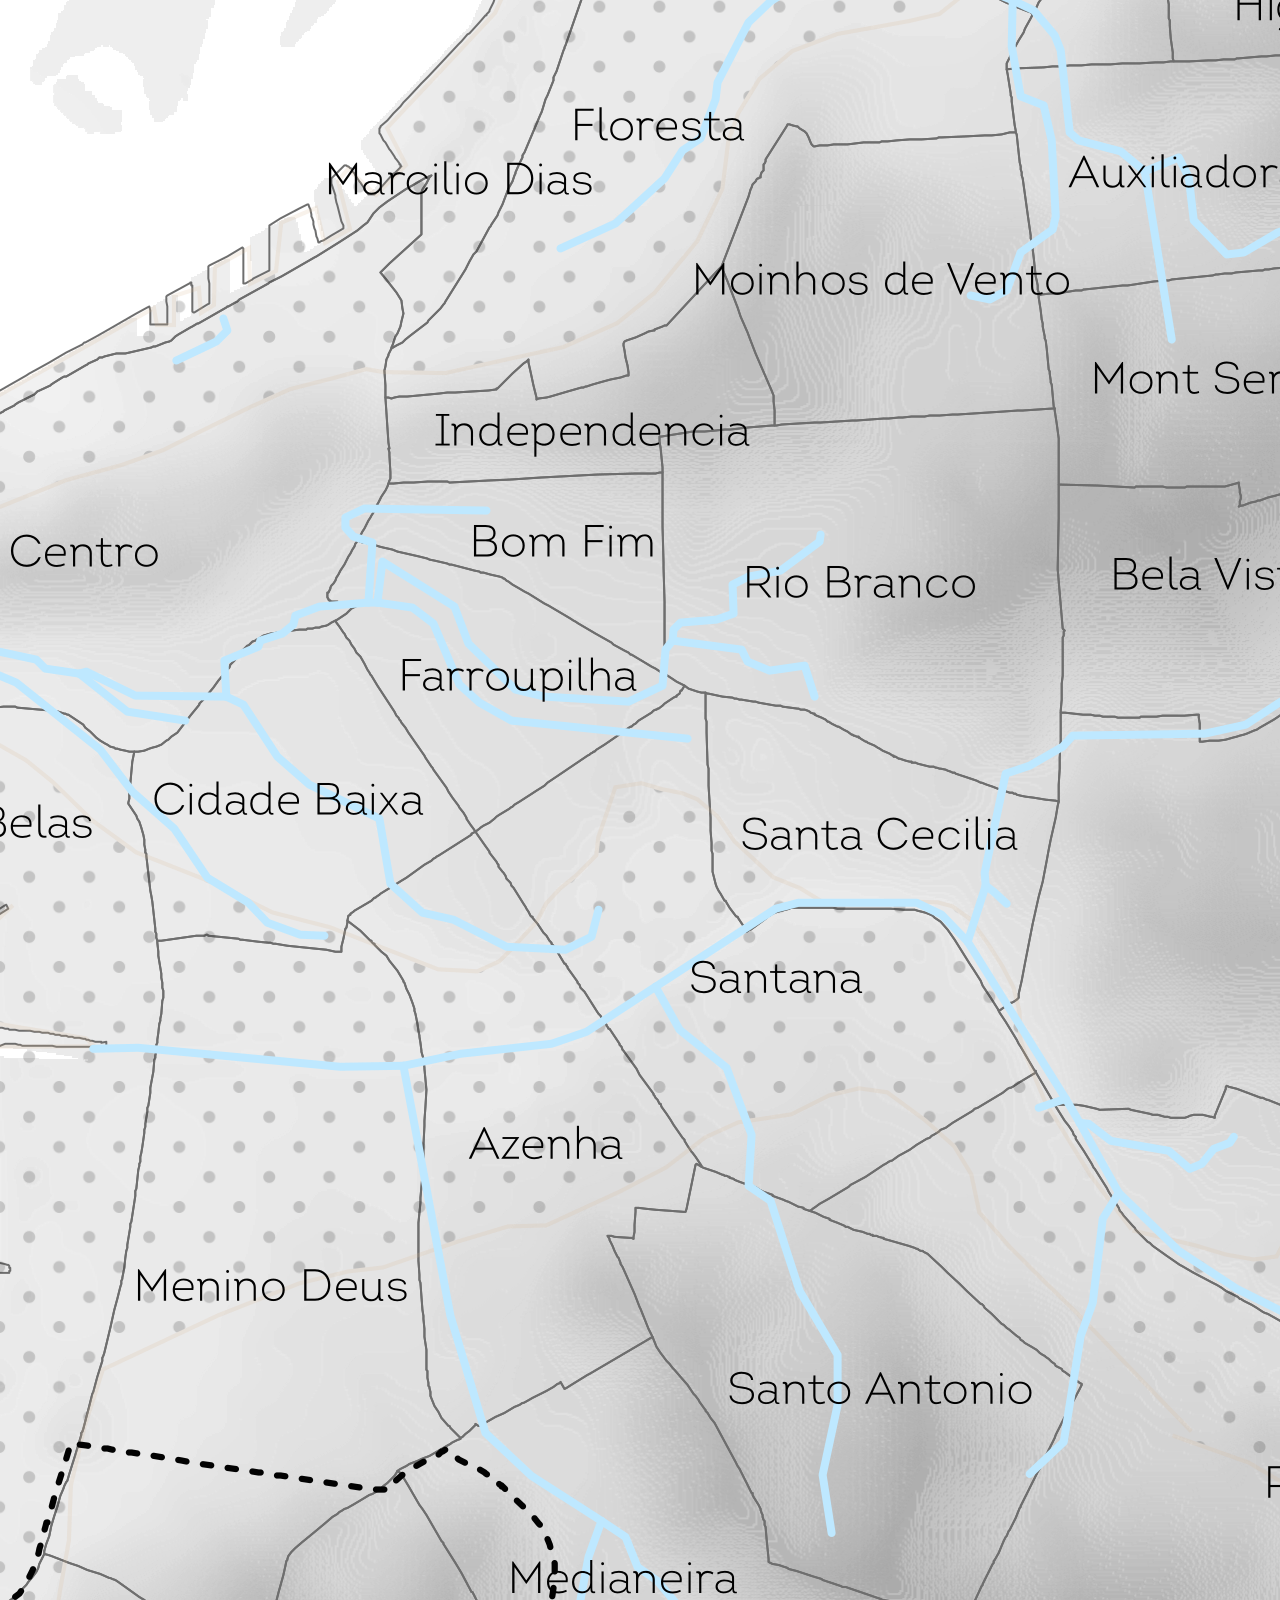
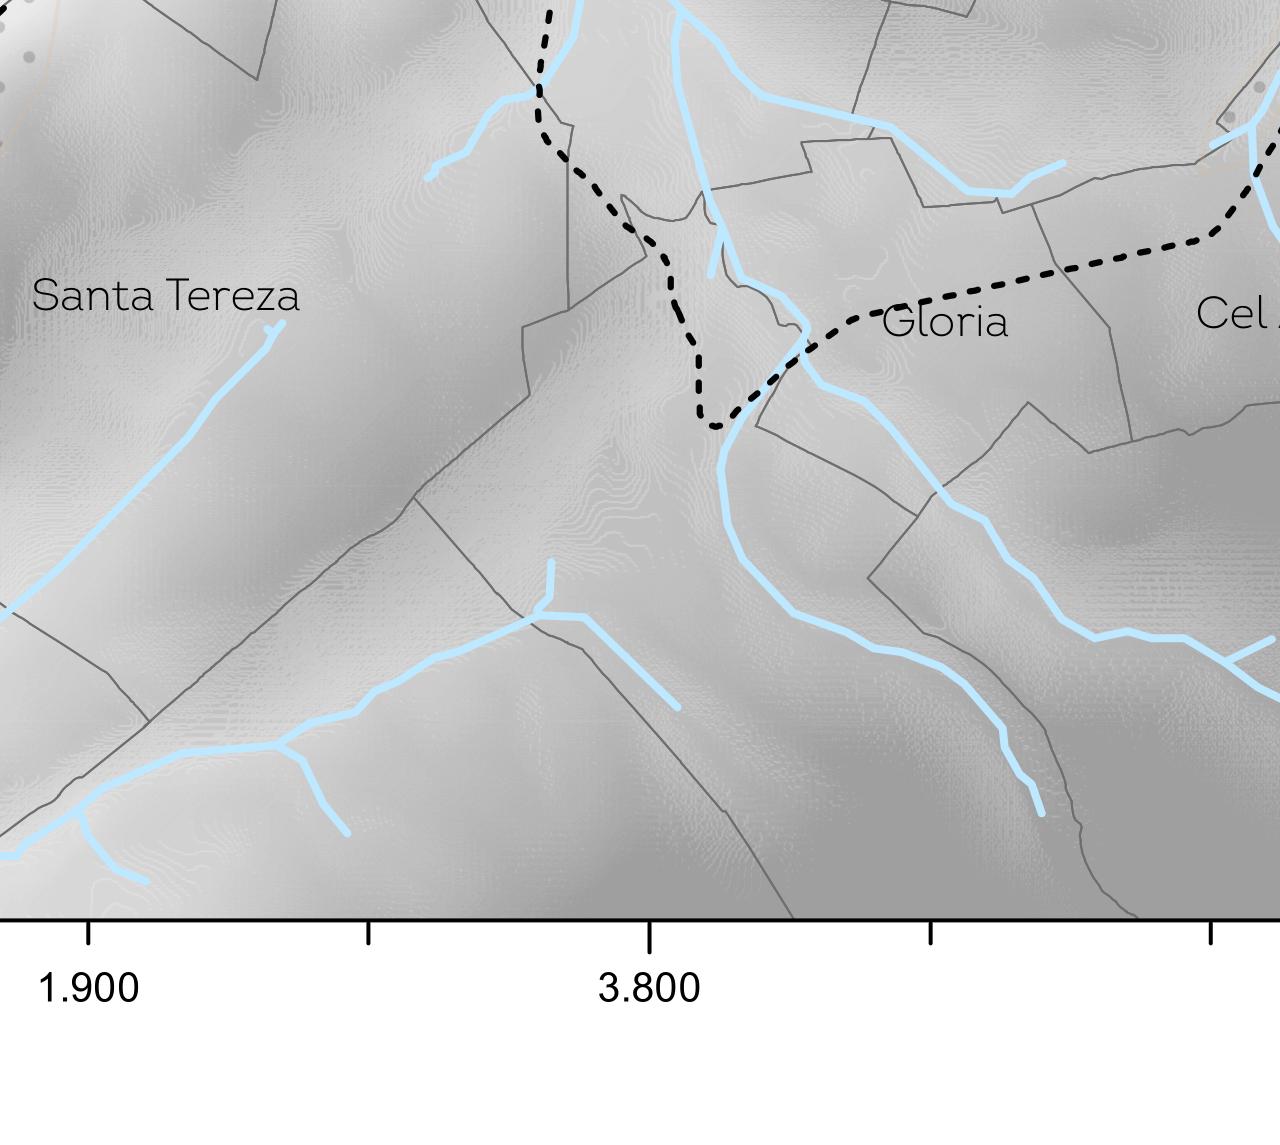
<file: sig_original.html>
<!DOCTYPE html>
<html lang="en">
<head>
    <meta charset="UTF-8">
    <meta name="viewport" content="width=device-width, initial-scale=1.0">
    <title>SIG</title>
    <link rel="stylesheet" href="style.css">
    <script src="hover-gif.js"></script>
</head>
<body>
    <header>
        <div class="logo"> <a href="index.html"><img src="images/logo.png" alt="Logo"></a> </div>
        <nav>
            <ul>
                <li><a href="index.html">PROJETS</a></li>
                <li><a href="sig.html">SIG</a></li>
                <li><a href="publications.html">PUBLICATIONS</a></li>
                <li><a href="art.html">TABLEAUX</a></li>
                <li><a href="contact.html">CONTACT</a></li>
            </ul>
        </nav>
    </header>
    
    <section id="projects">
        <div class="gallerySIG">
            
            <!-- Project 1 -->
            <a class="gif">
                <div class="image-wrapper">
                    <img class="gif-hover" 
                        src="images/SIG/RS.png" 
                        data-gif="images/SIG/RS.gif" 
                        data-static="images/SIG/RS.png" 
                        alt="Cartes RS">
                    <div class="overlay">Analyse socio-éonomique de l'état de Rio Grande do Sul, Brésil</div>    
                </div>
            </a>

            <a class="gif">
                <div class="image-wrapper">
                    <img class="gif-hover" 
                        src="images/SIG/URUGUAI.png" 
                        data-gif="images/SIG/URUGUAI.gif" 
                        data-static="images/SIG/URUGUAI.png" 
                        alt="Cartes URUGUAI">
                    <div class="overlay">Études morphologiques de villes jumelles dans la zone transfrontalière Brésil-Argentine</div>   
                </div>
            </a>

            <a class="gif">
                <div class="image-wrapper">
                    <img class="gif-hover" 
                        src="images/SIG/POA.png" 
                        data-gif="images/SIG/POA.gif" 
                        data-static="images/SIG/POA.png" 
                        alt="Cartes POA">
                    <div class="overlay">Analyse urbaine de Porto Alegre, Brésil</div>  
                </div>
            </a>

        </div>
    </section>
</body>
</html>
</file>
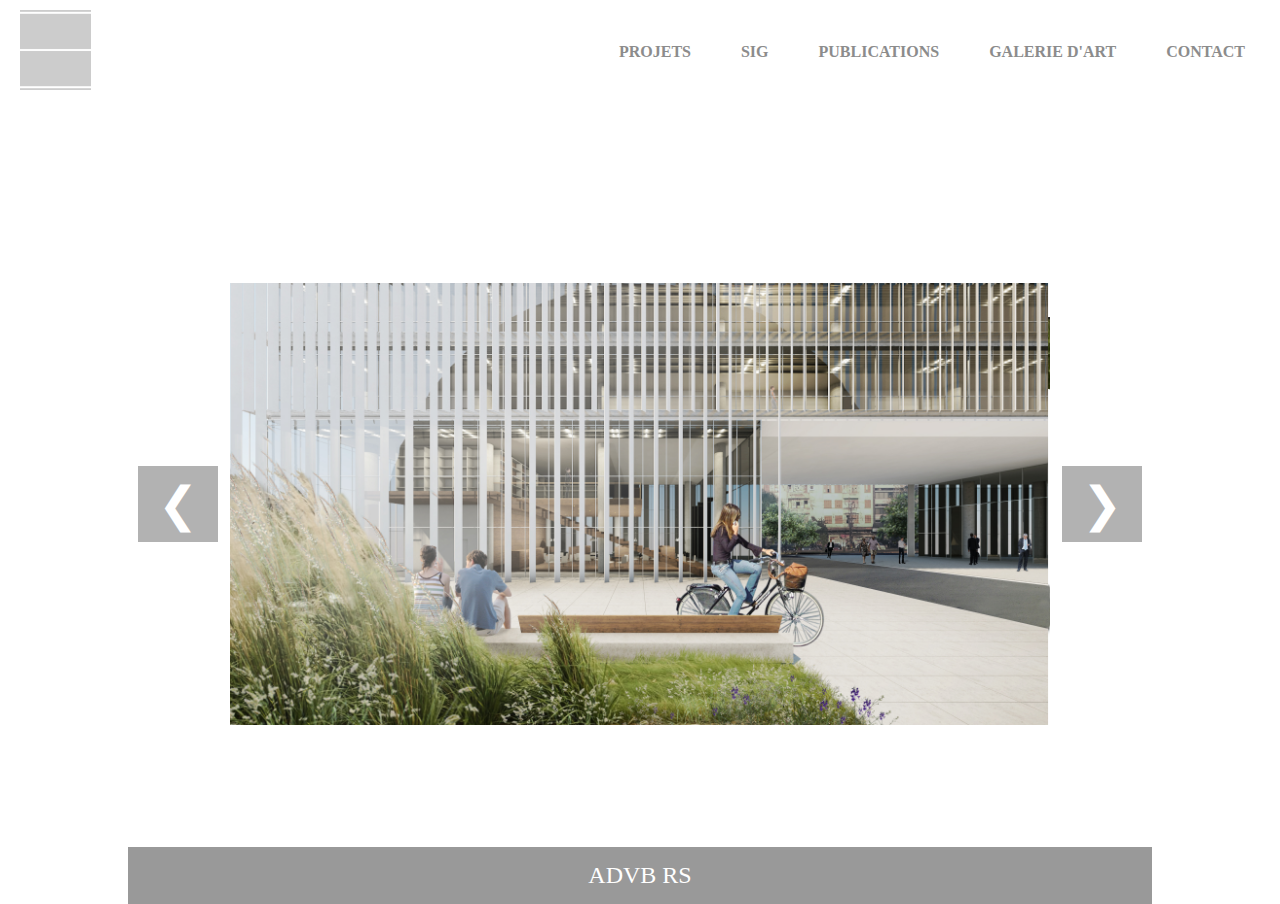
<file: projects/project1.html>
<!DOCTYPE html>
<html lang="en">
<head>
    <meta charset="UTF-8">
    <meta name="viewport" content="width=device-width, initial-scale=1.0">
    <title>Project 1 – ADVB RS</title>
    <link rel="stylesheet" href="project_style.css">
</head>
<body>

<header>
    <div class="logo"> <a href="../index.html"><img src="../images/logo.png" alt="Logo"></a> </div>
    <nav>
        <ul>
            <li><a href="../index.html">PROJETS</a></li>
            <li><a href="../sig.html">SIG</a></li>
            <li><a href="../publications.html">PUBLICATIONS</a></li>
            <li><a href="../art.html">GALERIE D'ART</a></li>
            <li><a href="../contact.html">CONTACT</a></li>
        </ul>
    </nav>
</header>

<div class="slideshow-container">
    <img src="../images/P1/slide1.jpg" class="slide active" alt="Slide 1">
    <img src="../images/P1/slide2.jpg" class="slide" alt="Slide 2">
    <img src="../images/P1/slide3.jpg" class="slide" alt="Slide 3">
    <img src="../images/P1/slide4.jpg" class="slide" alt="Slide 4">
    <img src="../images/P1/slide5.png" class="slide" alt="Slide 5">
    <img src="../images/P1/slide6.png" class="slide" alt="Slide 6">
    <img src="../images/P1/slide9.png" class="slide" alt="Slide 9">
    <img src="../images/P1/slide11.png" class="slide" alt="Slide 11">
    <img src="../images/P1/slide12.png" class="slide" alt="Slide 12">
    <img src="../images/P1/slide13.png" class="slide" alt="Slide 13">

    <div class="project-title">ADVB RS</div>

    <button class="nav-arrow prev" onclick="changeSlide(-1)">&#10094;</button>
    <button class="nav-arrow next" onclick="changeSlide(1)">&#10095;</button>
</div>

<script>
    let slideIndex = 0;
    const slides = document.querySelectorAll('.slide');

    function showSlide(index) {
        slides.forEach(slide => slide.classList.remove('active'));
        slides[index].classList.add('active');
    }

    function changeSlide(direction) {
        slideIndex = (slideIndex + direction + slides.length) % slides.length;
        showSlide(slideIndex);
    }
</script>

</body>
</html>
</file>
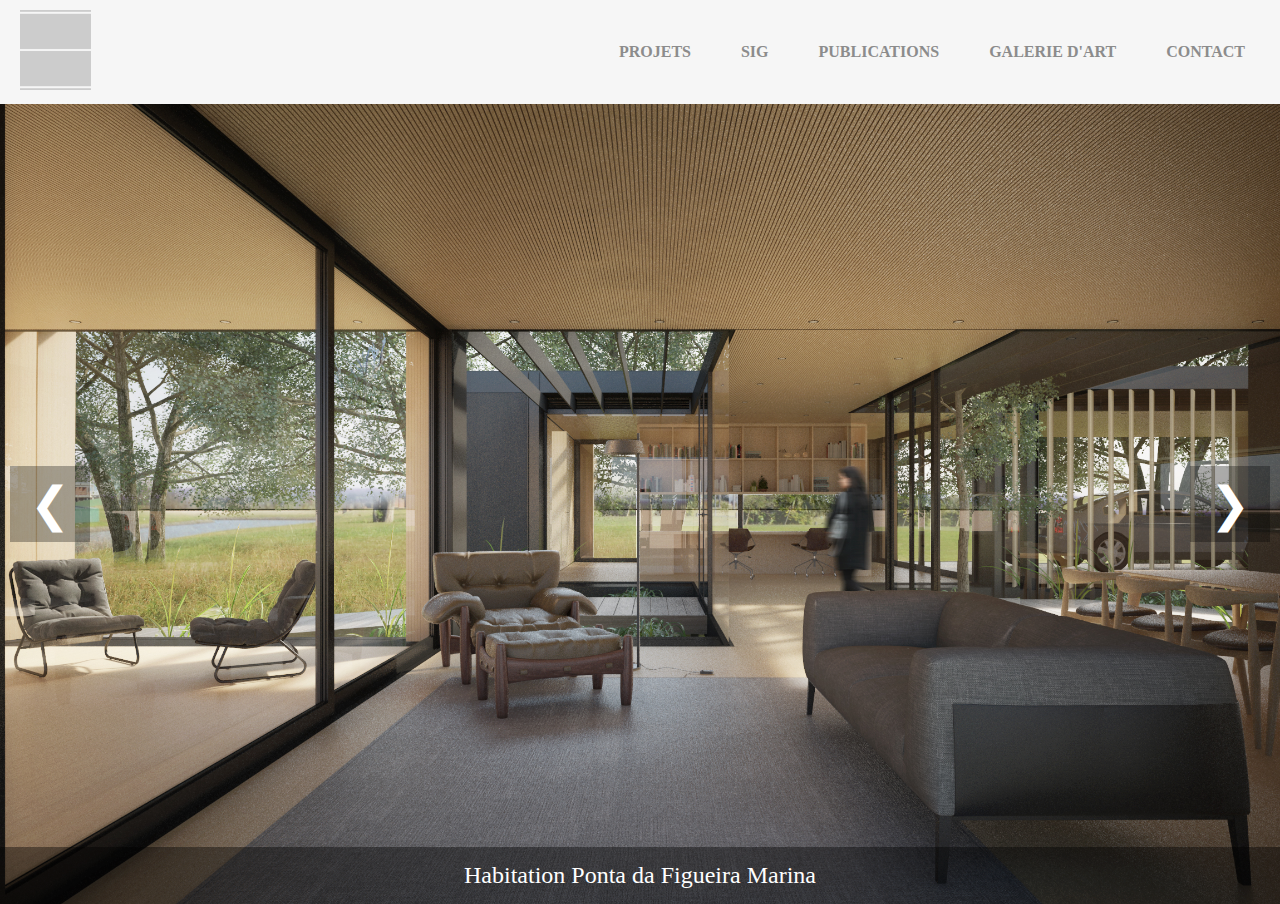
<file: projects/project2.html>
<!DOCTYPE html>
<html lang="en">
<head>
    <!-- Google tag (gtag.js) -->
    <script async src="https://www.googletagmanager.com/gtag/js?id=G-K99EKT0FQX"></script>
    <script>
    window.dataLayer = window.dataLayer || [];
    function gtag(){dataLayer.push(arguments);}
    gtag('js', new Date());
    gtag('config', 'G-K99EKT0FQX');
    </script>

    <meta charset="UTF-8">
    <meta name="viewport" content="width=device-width, initial-scale=1.0">
    <title>Project 2 – Habitation Ponta da Figueira Marina</title>
    <link rel="stylesheet" href="../style.css">
    <style>
        body {
            margin: 0;
            font-family: Garamond, serif;
            background-color: black;
            color: white;
            overflow-x: hidden;
        }

        header {
            position: relative;
            width: 100%;
            display: flex;
            justify-content: space-between;
            align-items: center;
            background-color: #f6f6f6;
            padding: 10px 20px;
            box-sizing: border-box;
        }

        .logo img {
            height: 80px;
        }

        nav ul {
            list-style: none;
            display: flex;
            gap: 20px;
            padding: 0;
            margin: 0;
            flex-wrap: wrap;
        }

        nav a {
            text-decoration: none;
            color: #8c8c8c;
            font-weight: bold;
            padding: 10px 15px;
            display: block;
        }

        .slideshow-container {
            position: relative;
            width: 100%;
            height: calc(100vh - 100px); /* account for header */
            background-color: #f6f6f6;
        }

        .slide {
            display: none;
            width: 100%;
            height: 100%;
            object-fit: contain;
        }

        .slide.active {
            display: block;
        }

        .project-title {
            position: absolute;
            bottom: 0;
            width: 100%;
            text-align: center;
            font-size: 24px;
            background: rgba(0, 0, 0, 0.4);
            padding: 15px 0;
        }

        .nav-arrow {
            position: absolute;
            top: 50%;
            transform: translateY(-50%);
            font-size: 48px;
            color: white;
            background: rgba(0, 0, 0, 0.3);
            border: none;
            cursor: pointer;
            padding: 10px 20px;
            z-index: 10;
        }

        .nav-arrow:hover {
            background: rgba(0, 0, 0, 0.6);
        }

        .prev {
            left: 10px;
        }

        .next {
            right: 10px;
        }
    </style>
</head>
<body>

<header>
    <div class="logo"> <a href="../index.html"><img src="../images/logo.png" alt="Logo"></a> </div>
    <nav>
        <ul>
            <li><a href="../index.html">PROJETS</a></li>
            <li><a href="../sig.html">SIG</a></li>
            <li><a href="../publications.html">PUBLICATIONS</a></li>
            <li><a href="../art.html">GALERIE D'ART</a></li>
            <li><a href="../contact.html">CONTACT</a></li>
        </ul>
    </nav>
</header>

<div class="slideshow-container">
    <img src="../images/P2/slide1.jpg" class="slide active" alt="Slide 1">
    <img src="../images/P2/slide2.jpg" class="slide" alt="Slide 2">
    <img src="../images/P2/slide3.png" class="slide" alt="Slide 3">
    <img src="../images/P2/slide4.png" class="slide" alt="Slide 4">
    <img src="../images/P2/slide5.png" class="slide" alt="Slide 5">
    <img src="../images/P2/slide6.png" class="slide" alt="Slide 6">
    <img src="../images/P2/slide7.png" class="slide" alt="Slide 7">
    <img src="../images/P2/slide8.png" class="slide" alt="Slide 8">
    <img src="../images/P2/slide9.png" class="slide" alt="Slide 9">
    <img src="../images/P2/slide10.png" class="slide" alt="Slide 10">
    <img src="../images/P2/slide11.png" class="slide" alt="Slide 11">
    <img src="../images/P2/slide12.png" class="slide" alt="Slide 12">
    <img src="../images/P2/slide13.png" class="slide" alt="Slide 13">
    <img src="../images/P2/slide14.png" class="slide" alt="Slide 14">
    <img src="../images/P2/slide15.png" class="slide" alt="Slide 15">
    <img src="../images/P2/slide16.png" class="slide" alt="Slide 16">
    <img src="../images/P2/slide17.png" class="slide" alt="Slide 17">
    <img src="../images/P2/slide18.png" class="slide" alt="Slide 18">
    <img src="../images/P2/slide19.png" class="slide" alt="Slide 19">
    <img src="../images/P2/slide20.png" class="slide" alt="Slide 20">
    <img src="../images/P2/slide21.png" class="slide" alt="Slide 21">
    <img src="../images/P2/slide22.png" class="slide" alt="Slide 22">
    <img src="../images/P2/slide23.png" class="slide" alt="Slide 23">
    <img src="../images/P2/slide24.png" class="slide" alt="Slide 24">
    <img src="../images/P2/slide25.png" class="slide" alt="Slide 25">
    <img src="../images/P2/slide26.png" class="slide" alt="Slide 26">
    <img src="../images/P2/slide27.png" class="slide" alt="Slide 27">
    <img src="../images/P2/slide28.png" class="slide" alt="Slide 28">
    <img src="../images/P2/slide29.png" class="slide" alt="Slide 29">


    <div class="project-title">Habitation Ponta da Figueira Marina</div>

    <button class="nav-arrow prev" onclick="changeSlide(-1)">&#10094;</button>
    <button class="nav-arrow next" onclick="changeSlide(1)">&#10095;</button>
</div>

<script>
    let slideIndex = 0;
    const slides = document.querySelectorAll('.slide');

    function showSlide(index) {
        slides.forEach(slide => slide.classList.remove('active'));
        slides[index].classList.add('active');
    }

    function changeSlide(direction) {
        slideIndex = (slideIndex + direction + slides.length) % slides.length;
        showSlide(slideIndex);
    }
</script>

</body>
</html>
</file>
<file: style.css>
body {
    margin: 2cm; /* Adds a 2cm space around the entire page */
    box-sizing: border-box; /* Ensures padding and border are included in width calculations */
    font-family: Garamond, serif;
    background-color: #ffffff; 
}


header {
    position: relative; /* Changes the header to normal document flow */
    top: auto; /* Resets any previous top positioning */
    left: auto;
    right: auto;
    width: calc(100% - 1cm); /* Keeps the width inside the 2cm borders */
    display: flex;
    justify-content: space-between;
    align-items: center;
    background-color: #ffffff;
    padding: 10px 20px;
}

/* Logo */
.logo img {
    height: 80px; /* Controls the logo size */
}

/* Navigation menu adjustments */
nav ul {
    list-style: none; /* Removes bullet points */
    display: flex; /* Makes menu items appear in a row */
    gap: 20px; /* Adds spacing between menu items */
    padding: 0;
    margin: 0;
    flex-wrap: wrap; /* Allows menu to wrap on smaller screens */
}

nav {
    display: flex;
    justify-content: flex-end; /* Aligns menu items to the right */
    width: 100%;
    overflow: hidden;
}

nav ul li {
    white-space: nowrap; /* Prevents text from breaking into multiple lines */
}

/* Menu links in header */
nav a {
    text-decoration: none; /* Removes underlines from links */
    color: #8c8c8c; /* Dark gray text */
    font-weight: bold;
    padding: 10px 15px; /* Adds clickable padding */
    display: block;
}

/*  ===================================================  */


#projects {
    margin-top: 2cm; /* Ensures space below the fixed header */
    display: flex;
    justify-content: center; /* Centers the gallery within the available space */
    width: 100%; /* Makes the section stretch to the full width */
}

.gallery {
    column-count: 2;
    column-gap: 1cm;
    padding: 10px 20px;
    background-color: #ffffff;
    width: 80%;
    margin: 0 auto;
}

.project {
    display: inline-block;
    width: 100%;
    margin-bottom: 1cm;
    break-inside: avoid;
    position: relative;
    overflow: hidden;
}




.gallery img {
    width: 100%;
    height: auto;
    display: block;
    border-radius: 8px;
    transition: 0.3s;
    filter: grayscale(100%);
    object-fit: cover;
}

/* Project title text */
.gallery .overlay {
    position: absolute;
    top: 0; /* Aligns the overlay to the top of the image */
    left: 0; /* Aligns the overlay to the left of the image */
    width: 100%; /* Makes the overlay cover the full width of the image */
    height: 100%; /* Makes the overlay cover the full height of the image */
    background: rgba(0, 0, 0, 0.7); /* Semi-transparent background */
    color: white;
    display: flex; /* Enables flexbox for centering */
    justify-content: center; /* Centers text horizontally */
    align-items: center; /* Centers text vertically */
    font-size: 24px;
    border-radius: 8px; /* Keeps rounded corners like the image */
    opacity: 0; /* Hides overlay initially */
    transition: opacity 0.3s ease-in-out; /* Smooth fade effect */
    text-align: center;
}

/* Cinematics */
.project:hover img {
    transform: scale(1.05); /* Slightly enlarges image on hover */
    filter: grayscale(0%); /* Restores color when hovered */
}


/* Show the overlay title only when hovering over the project */
.project:hover .overlay {
    opacity: 1; /* Make the title visible */
}




/* ABOUT */ 

.about {
    padding: 10px 20px; /* Adds internal spacing */
    background-color: #ffffff;
}

.about h1 {
    font-size: 32px;
    color: #333;
    margin-bottom: 20px;
}

.about p {
    font-family: "Times New Roman", Times, serif;
    font-size: 19px;
    color: #555;
    line-height: 1.8;
    margin-bottom: 15px;
    width: 44%;
    margin: 0 auto; /* centers the block */
    text-align: justify;
}


/* CONTACT */ 

.contact {
    margin-top: 3cm; /* Pushes content below the header */
    padding: 2cm;
    text-align: center;
    max-width: 600px;
    margin-left: auto;
    margin-right: auto;
    margin-bottom: 20px;
    background-color: #ffffff;
    border-radius: 10px;
    box-shadow: 2px 2px 10px rgba(0, 0, 0, 0.2);
}

.contact h1 {
    font-size: 32px;
    color: #333;
    margin-bottom: 20px;
}

.contact p {
    font-size: 18px;
    color: #555;
    margin-bottom: 20px;
}

.highlight {
  color: #000000; 
  font-weight: bold;
}


/* ========================= */
/* Mobile Adaptation Section */
/* ========================= */


/* Tablets and small laptops */
@media (max-width: 768px) {
    body {
    margin: 10px; /* smaller margin for tablets & phones */
    }

    .gallery {
        column-count: 1;
    }
}


/* Phones */
@media (max-width: 600px) {
    /* main {
    font-size: 16px;
    padding: 0 10px;
    }   

    h2 {
    font-size: 20px;
    } */

    nav ul {
    flex-direction: column;
    align-items: center;
    gap: 10px;
    }

    nav a {
    padding: 8px;
    font-size: 16px;
    }
}
</file>
<file: sytle_sig.css>
body {
    margin: 2cm; /* Adds a 2cm space around the entire page */
    box-sizing: border-box; /* Ensures padding and border are included in width calculations */
    font-family: Garamond, serif;
    background-color: #ffffff; 
}


header {
    position: relative; /* Changes the header to normal document flow */
    top: auto; /* Resets any previous top positioning */
    left: auto;
    right: auto;
    width: calc(100% - 1cm); /* Keeps the width inside the 2cm borders */
    display: flex;
    justify-content: space-between;
    align-items: center;
    background-color: #ffffff;
    padding: 10px 20px;
}

/* Logo */
.logo img {
    height: 80px; /* Controls the logo size */
}

/* Navigation menu adjustments */
nav ul {
    list-style: none; /* Removes bullet points */
    display: flex; /* Makes menu items appear in a row */
    gap: 20px; /* Adds spacing between menu items */
    padding: 0;
    margin: 0;
    flex-wrap: wrap; /* Allows menu to wrap on smaller screens */
}

nav {
    display: flex;
    justify-content: flex-end; /* Aligns menu items to the right */
    width: 100%;
    overflow: hidden;
}

nav ul li {
    white-space: nowrap; /* Prevents text from breaking into multiple lines */
}

/* Menu links in header */
nav a {
    text-decoration: none; /* Removes underlines from links */
    color: #8c8c8c; /* Dark gray text */
    font-weight: bold;
    padding: 10px 15px; /* Adds clickable padding */
    display: block;
}


/*  ===================================================  */



.gif {
    display: inline-block;
    width: 100%;
    margin-bottom: 1cm;
    break-inside: avoid;
    position: relative;
    overflow: hidden;
}


.gallerySIG {
    column-count: 1;
    column-gap: 1cm;
    /* padding: 10px 20px; */
    background-color: #ffffff;
    width: 100%;
    margin: 0 auto;
}

#POA .gallerySIG {
    column-count: 2;
    column-gap: 1cm;
    /* padding: 10px 20px; */
    background-color: #ffffff;
    width: 100%;
    margin: 0 auto;
}

.gallerySIG img {
    width: 100%;
    height: auto;
    display: block;
    border-radius: 8px;
    transition: 0.3s;
    filter: grayscale(100%);
    object-fit: cover;
}

.gallerySIG .overlay {
    position: absolute;
    top: 0; /* Aligns the overlay to the top of the image */
    left: 0; /* Aligns the overlay to the left of the image */
    width: 100%; /* Makes the overlay cover the full width of the image */
    height: 100%; /* Makes the overlay cover the full height of the image */
    background: rgba(0, 0, 0, 0.7); /* Semi-transparent background */
    color: white;
    display: flex; /* Enables flexbox for centering */
    justify-content: center; /* Centers text horizontally */
    align-items: center; /* Centers text vertically */
    font-size: 24px;
    border-radius: 8px; /* Keeps rounded corners like the image */
    opacity: 1; /* Hides overlay initially */
    transition: opacity 0.3s ease-in-out; /* Smooth fade effect */
    text-align: center;
}

.image-wrapper {
    position: relative;
    width: 100%;
    display: block;
}

.gif:hover img {
    /*transform: scale(1.05);*/ /* Slightly enlarges image on hover */
    filter: grayscale(0%); /* Restores color when hovered */
}
.gif:hover .overlay {
    opacity: 0; /* Make the title visible */
}
</file>
<file: projects/project_style.css>
body {
    margin: 0;
    font-family: Garamond, serif;
    background-color: rgb(255, 255, 255);
    color: white;
    overflow-x: hidden;
}

header {
    position: relative;
    width: 100%;
    display: flex;
    justify-content: space-between;
    align-items: center;
    background-color: #ffffff;
    padding: 10px 20px;
    box-sizing: border-box;
}

.logo img {
    height: 80px;
}

nav ul {
    list-style: none;
    display: flex;
    gap: 20px;
    padding: 0;
    margin: 0;
    flex-wrap: wrap;
}

nav a {
    text-decoration: none;
    color: #8c8c8c;
    font-weight: bold;
    padding: 10px 15px;
    display: block;
}

.slideshow-container {
    position: relative;
    width: 80%;
    margin: 0 auto;
    height: calc(100vh - 100px); /* account for header */
    background-color: #ffffff; 
}

.slide {
    display: none;
    width: 80%;
    margin: 0 auto;
    height: 100%;
    object-fit: contain;
}

.slide.active {
    display: block;
}

.project-title {
    position: absolute;
    bottom: 0;
    width: 100%;
    text-align: center;
    font-size: 24px;
    background: rgba(0, 0, 0, 0.4);
    padding: 15px 0;
}

.nav-arrow {
    position: absolute;
    top: 50%;
    transform: translateY(-50%);
    font-size: 48px;
    color: white;
    background: rgba(0, 0, 0, 0.3);
    border: none;
    cursor: pointer;
    padding: 10px 20px;
    z-index: 10;
}

.nav-arrow:hover {
    background: rgba(0, 0, 0, 0.6);
}

.prev {
    left: 10px;
}

.next {
    right: 10px;
}
</file>
